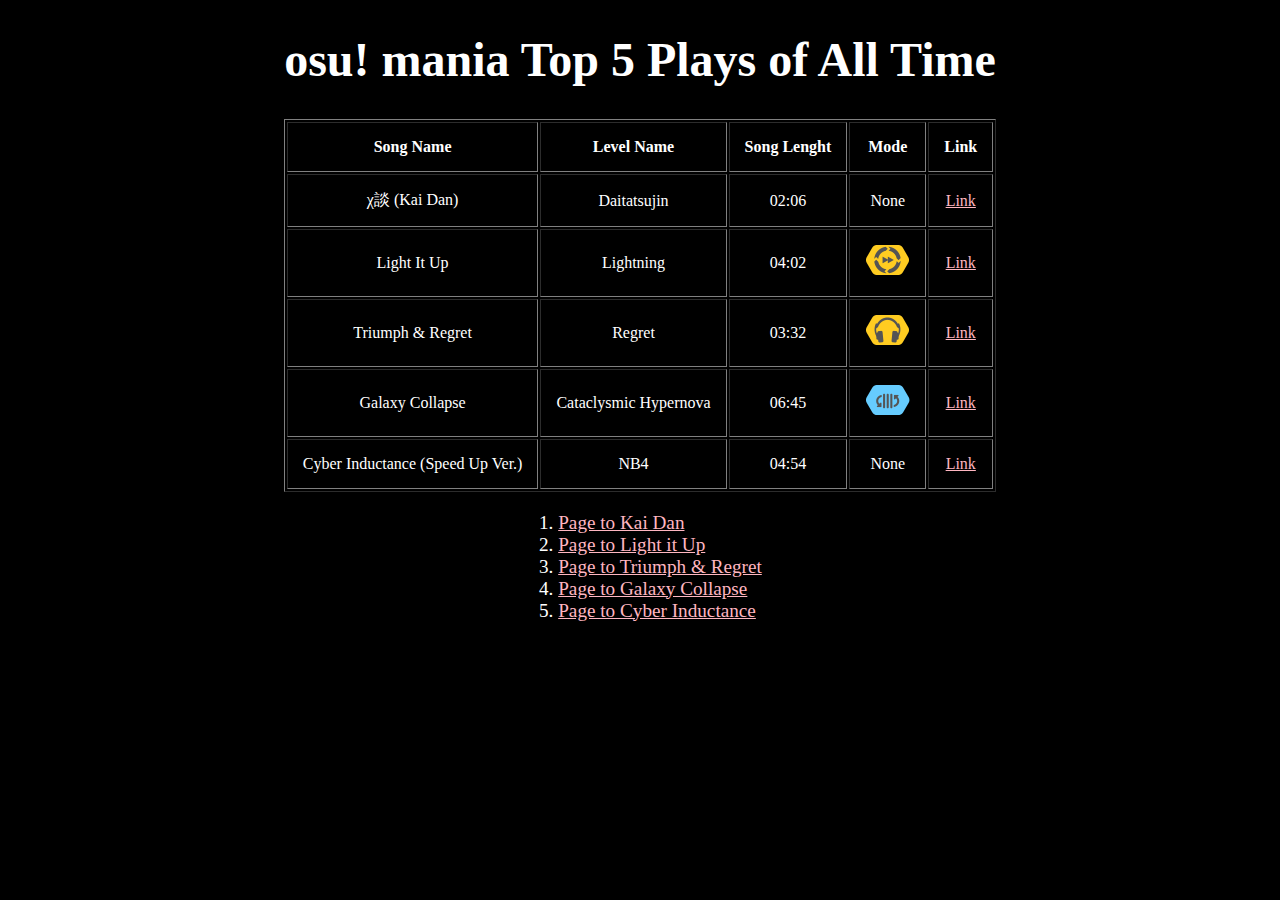
<file: index.html>
<!DOCTYPE HTML>
<html lang="en">

<head>
    <meta charset="UTF-8">
    <meta name="viewport" content="width=device-width, initial-scale=1.0">
    <title>Game Play of All Time </title>
    <link rel="stylesheet" href="index.css">
</head>

<body>
    <h1>osu! mania Top 5 Plays of All Time</h1>
    <table border="1" align="center">
        <tr>
            <th>Song Name</th>
            <th>Level Name</th>
            <th>Song Lenght</th>
            <th>Mode</th>
            <th>Link</th>
        </tr>
        <tr>
            <td>χ談 (Kai Dan)</td>
            <td>Daitatsujin</td>
            <td>02:06</td>
            <td>None</td>
            <td><a class="link" href="https://osu.ppy.sh/beatmapsets/623951#mania/1315053">Link</a></td>
        </tr>
        <tr>
            <td>Light It Up</td>
            <td>Lightning</td>
            <td>04:02</td>
            <td><img src="Photos/mod_double-time.png">
                </img></td>
            <td><a class="link" href="https://osu.ppy.sh/beatmapsets/455164#mania/975667">Link</a></td>
        </tr>
        <tr>
            <td>Triumph & Regret</td>
            <td>Regret</td>
            <td>03:32</td>
            <td>
                <img src="Photos/mod_nightcore.png"></img>
            </td>
            <td><a class="link" href="https://osu.ppy.sh/beatmapsets/347650#mania/767046">Link</a></td>
        </tr>
        <tr>
            <td>Galaxy Collapse</td>
            <td>Cataclysmic Hypernova</td>
            <td>06:45</td>
            <td>
                <img src="Photos/mod_mirror.png"></img>
            </td>
            <td><a class="link" href="https://osu.ppy.sh/beatmapsets/400078#mania/992512">Link</a></td>
        </tr>
        <tr>
            <td>Cyber Inductance (Speed Up Ver.)</td>
            <td>NB4</td>
            <td>04:54</td>
            <td>None</td>
            <td><a class="link" href="https://osu.ppy.sh/beatmapsets/827679#mania/1938170">Link</a></td>
        </tr>
    </table>
    <ol>
        <li><a href="Kai.html">Page to Kai Dan</a></li>
        <li><a href="Light.html">Page to Light it Up</a></li>
        <li><a href="Regret.html">Page to Triumph & Regret</a></li>
        <li><a href="Galaxy.html">Page to Galaxy Collapse</a></li>
        <li><a href="cyber.html">Page to Cyber Inductance</a></li>
    </ol>
</body>

</html>
</file>
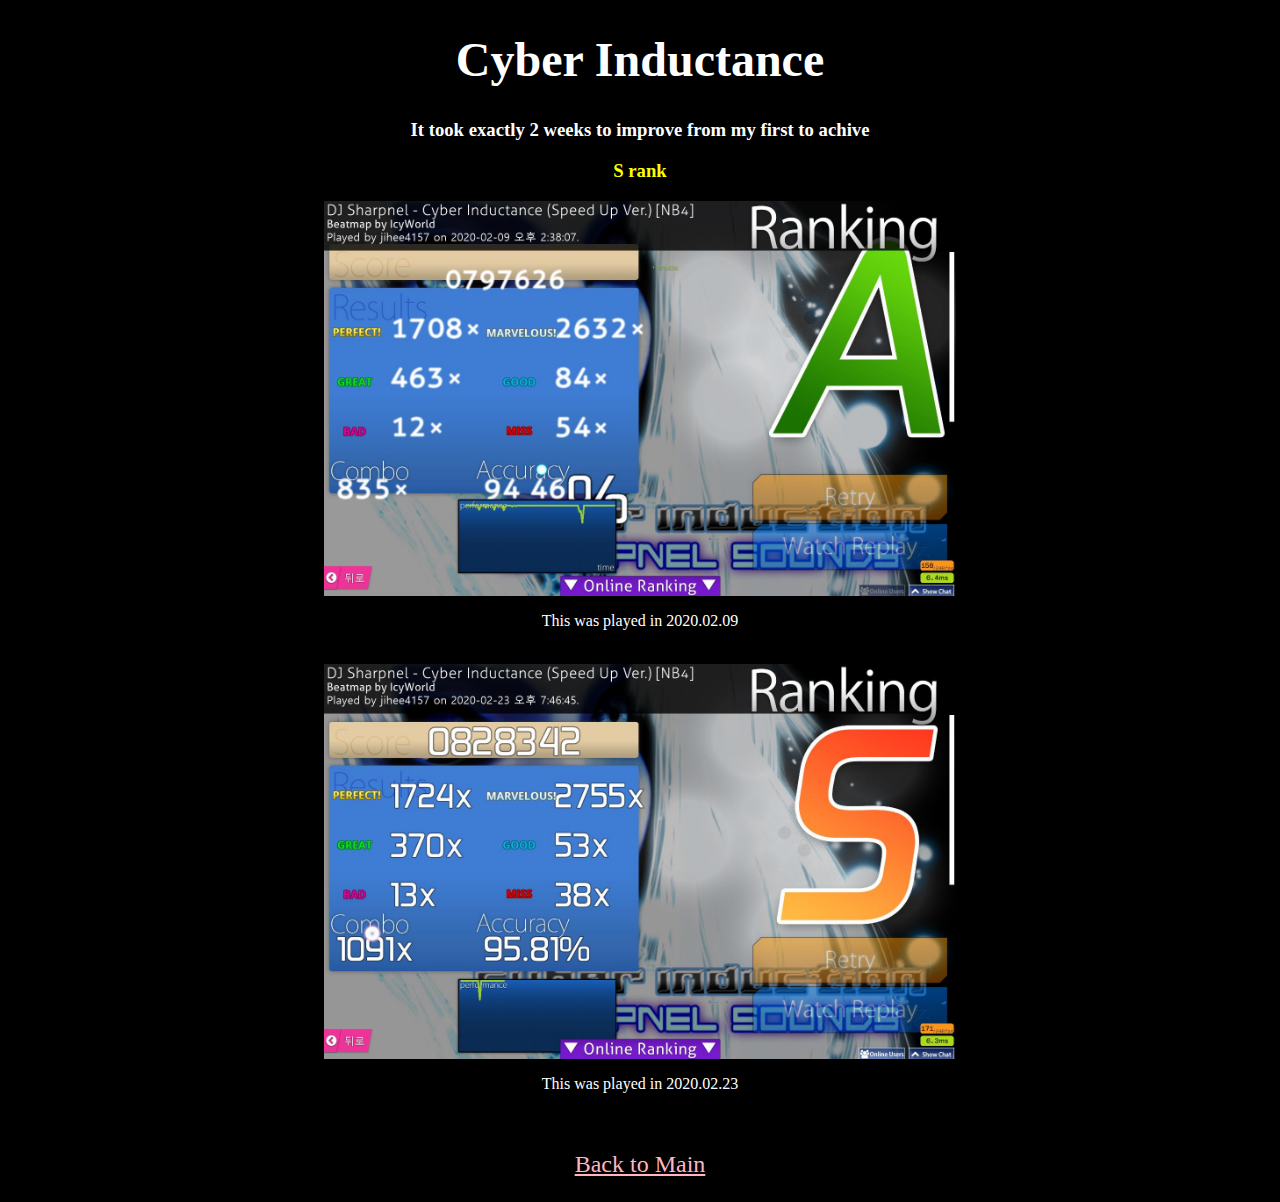
<file: cyber.html>
<!DOCTYPE html>
<html lang="en">

<head>
    <meta charset="UTF-8">
    <meta name="viewport" content="width=device-width, initial-scale=1.0">
    <title>Cyber Inductance</title>
    <link rel="stylesheet" href="cyber.css">
</head>

<body>
    <h1>Cyber Inductance</h1>
    <h3>It took exactly 2 weeks to improve from my first to achive <h3 class="h3yellow">S rank</h3>
    </h3>
    <img class="center" alt="Cyber Inductance A" src="Photos/screenshot250.jpg"></img>
    <p>This was played in 2020.02.09</p>
    <br>
    <img class="center" alt="Cyber Inductance S" src="Photos/screenshot271.jpg"></img>
    <p>This was played in 2020.02.23</p>
    <br>
    <p class="back"><a href="index.html">Back to Main</a></p>

</body>

</html>
</file>
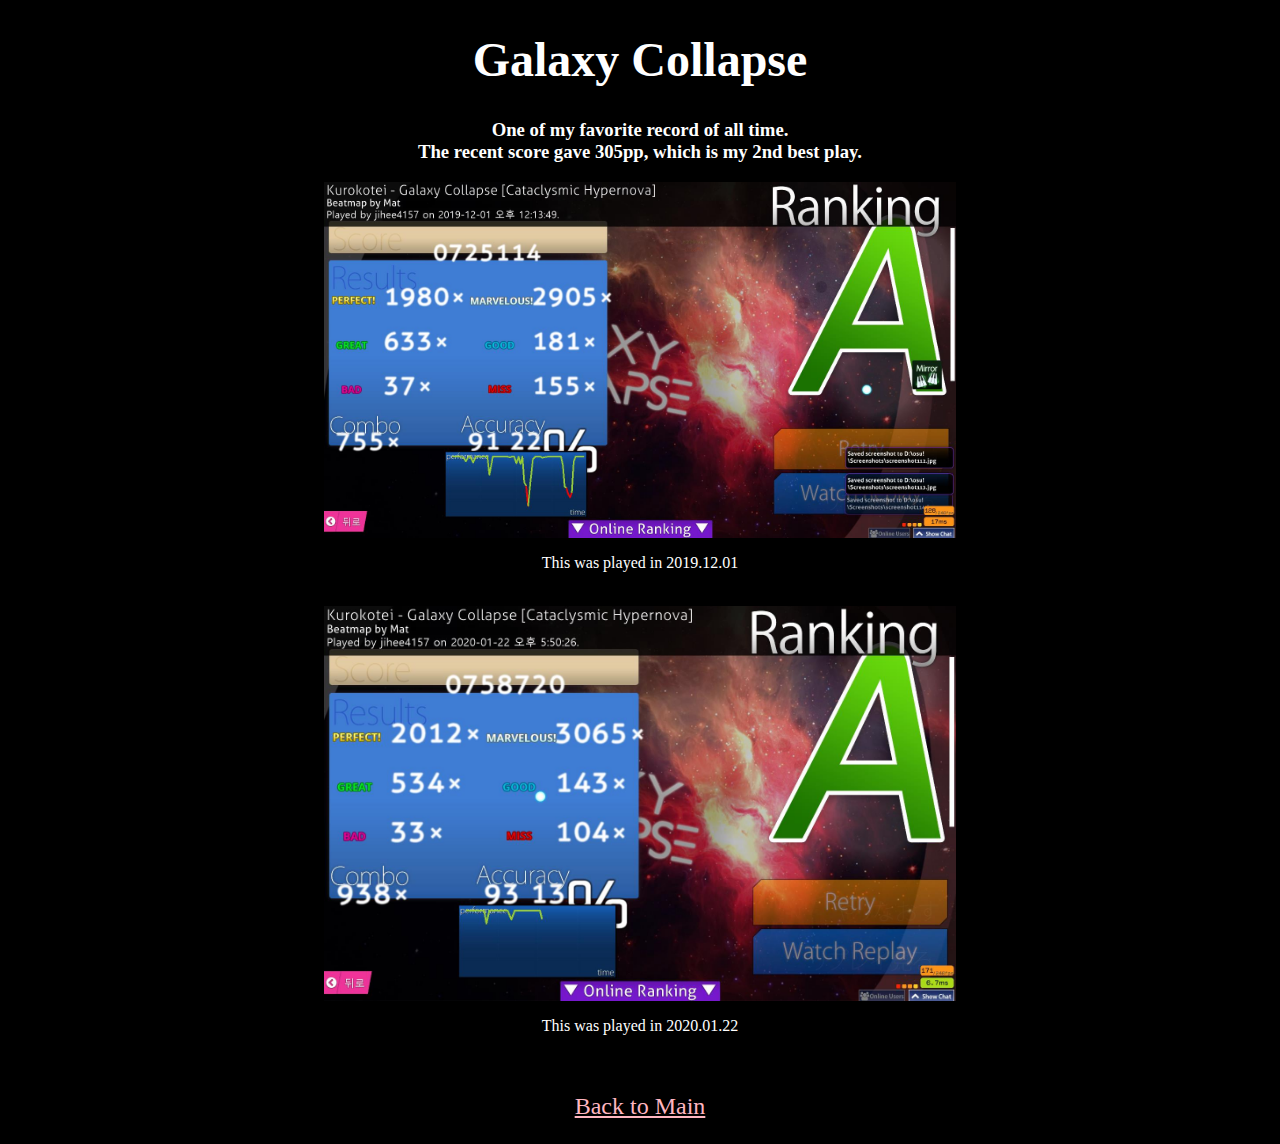
<file: Galaxy.html>
<!DOCTYPE html>
<html lang="en">

<head>
    <meta charset="UTF-8">
    <meta name="viewport" content="width=device-width, initial-scale=1.0">
    <title>Galaxy Collapse</title>
    <link rel="stylesheet" href="Galaxy.css">
</head>

<body>
    <h1>Galaxy Collapse</h1>
    <h3>One of my favorite record of all time.
        <br>
        The recent score gave 305pp, which is my 2nd best play.</h3>
    <img class="center" alt="Fisrt Galaxy Collapse Pass" src="Photos/screenshot115.jpg"></img>
    <p>This was played in 2019.12.01</p>
    <br>
    <img class="center" alt="Recent Score" src="Photos/screenshot230.jpg"></img>
    <p>This was played in 2020.01.22</p>
    <br>
    <p class="back"><a href="index.html">Back to Main</a></p>
</body>

</html>
</file>
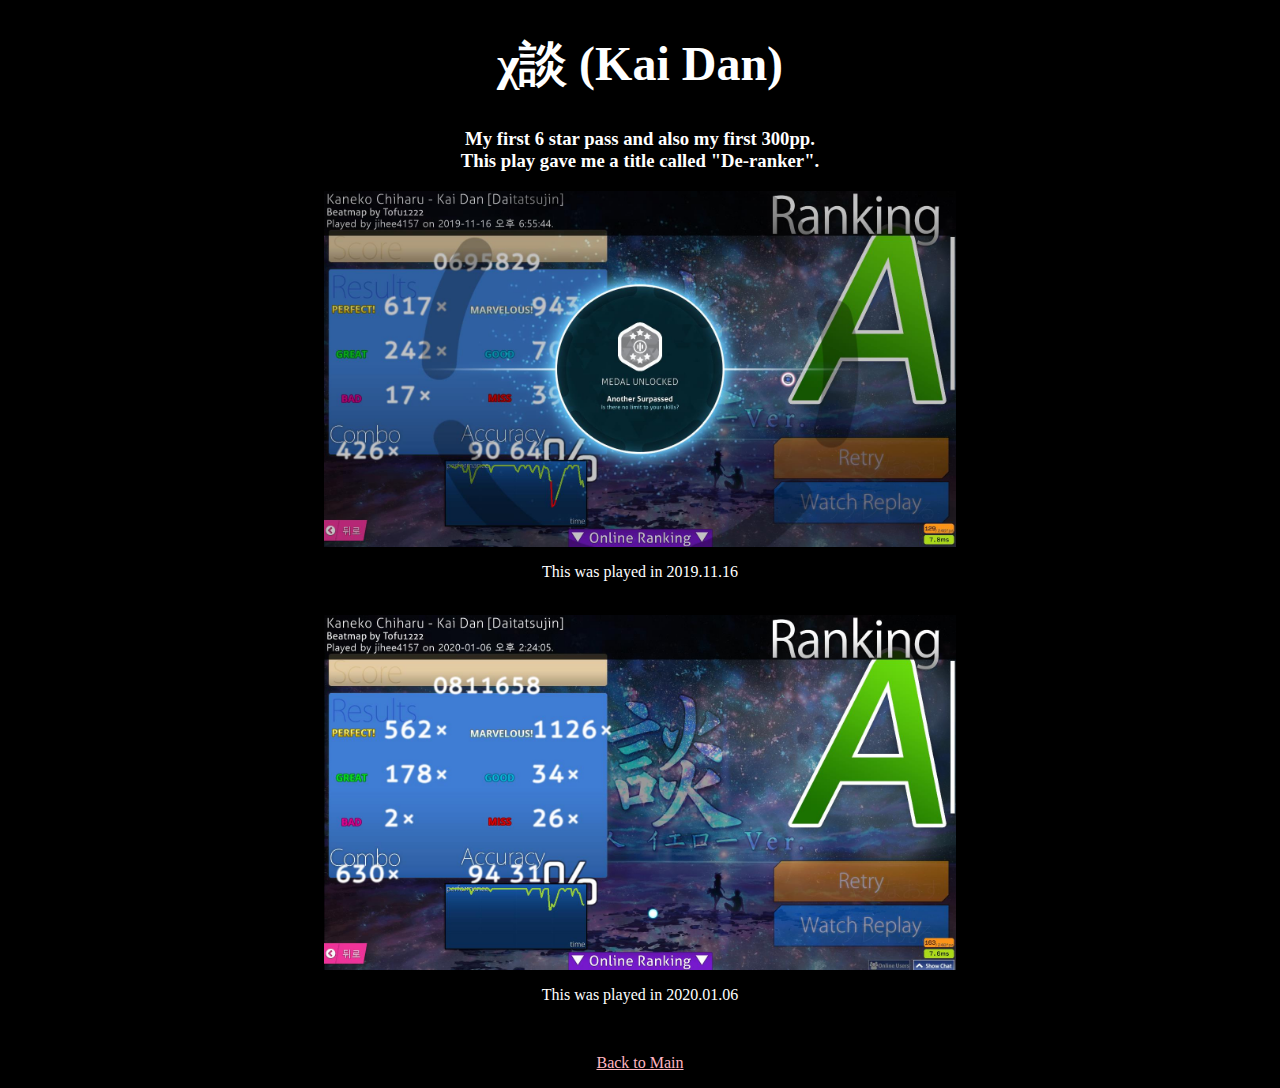
<file: Kai.html>
<!DOCTYPE html>
<html lang="en">

<head>
    <meta charset="UTF-8">
    <meta name="viewport" content="width=device-width, initial-scale=1.0">
    <title>χ談 (Kai Dan)</title>
    <link rel="stylesheet" href="kai.css">
</head>

<body>
    <h1>χ談 (Kai Dan)</h1>
    <h3>My first 6 star pass and also my first 300pp.
        <br>
        This play gave me a title called "De-ranker".</h3>
    <img class="center" alt="Fisrt 6 star Pass" src="Photos/screenshot071.jpg"></img>
    <p>This was played in 2019.11.16</p>
    <br>
    <img class="center" alt="Recent Score" src="Photos/screenshot160.jpg"></img>
    <p>This was played in 2020.01.06</p>
    <br>

    <p><a href="index.html">Back to Main</a></p>
</body>

</html>
</file>
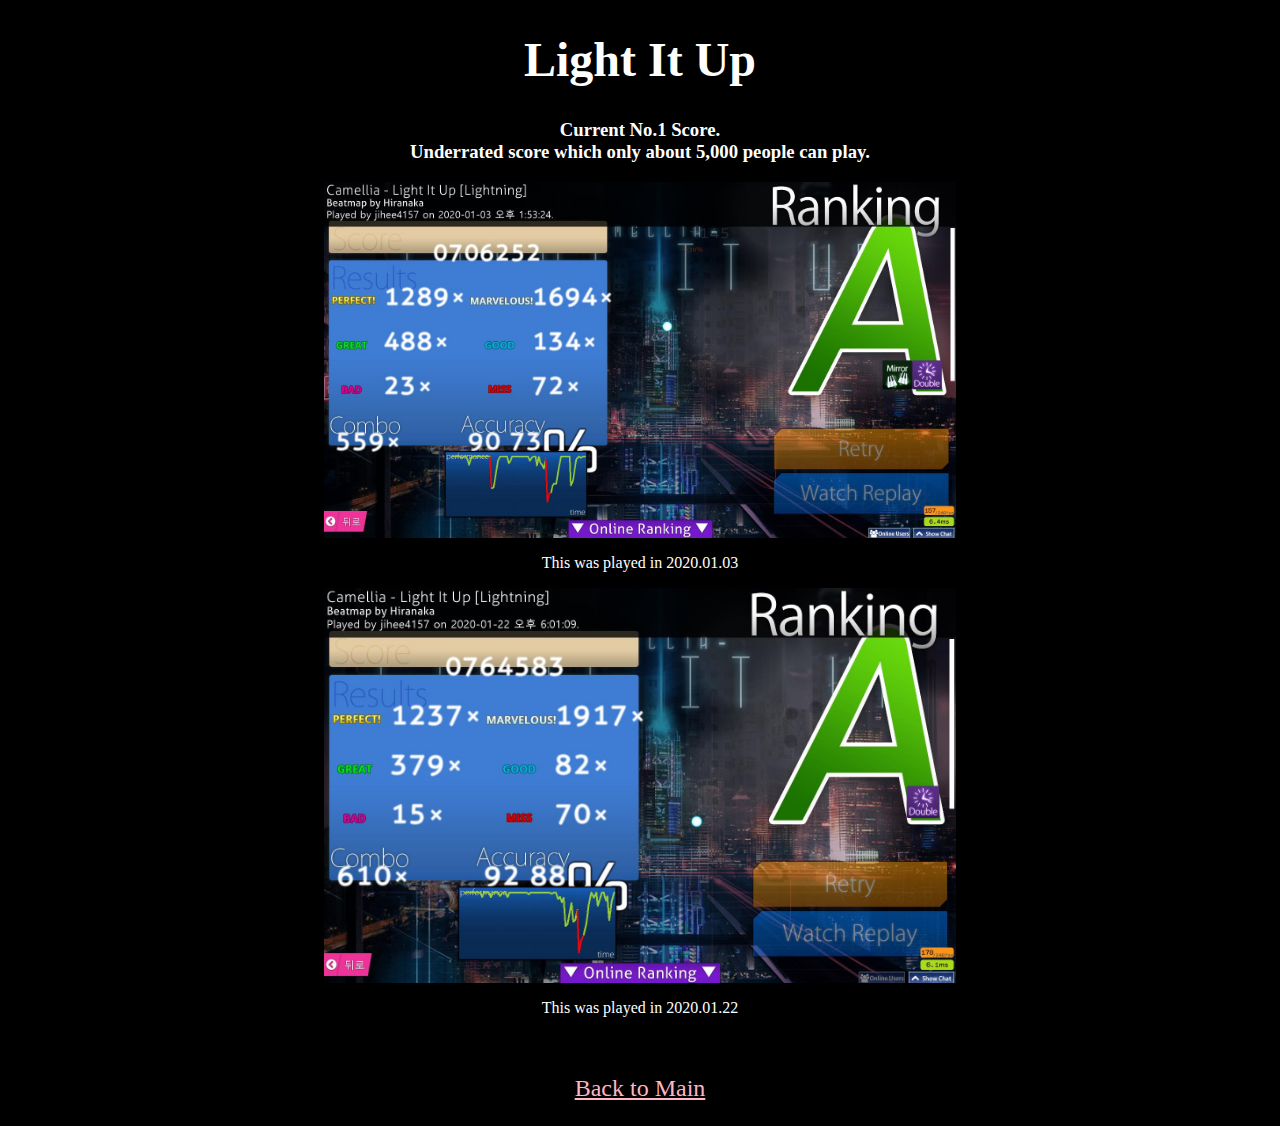
<file: Light.html>
<!DOCTYPE html>
<html lang="en">

<head>
    <meta charset="UTF-8">
    <meta name="viewport" content="width=device-width, initial-scale=1.0">
    <title>Light it Up</title>
    <link rel="stylesheet" href="light.css">
</head>

<body>
    <h1>Light It Up</h1>
    <h3>Current No.1 Score. <br>
        Underrated score which only about 5,000 people can play.</h3>
    <img class="center" alt="First Light it Up pass" src="Photos/screenshot151.jpg"></img>
    <p>This was played in 2020.01.03</p>
    <img class="center" alt="Recent Score" src="Photos/screenshot231.jpg"></img>
    <p>This was played in 2020.01.22</p>
    <br>
    <p class="back"><a href="index.html">Back to Main</a></p>
</body>

</html>
</file>
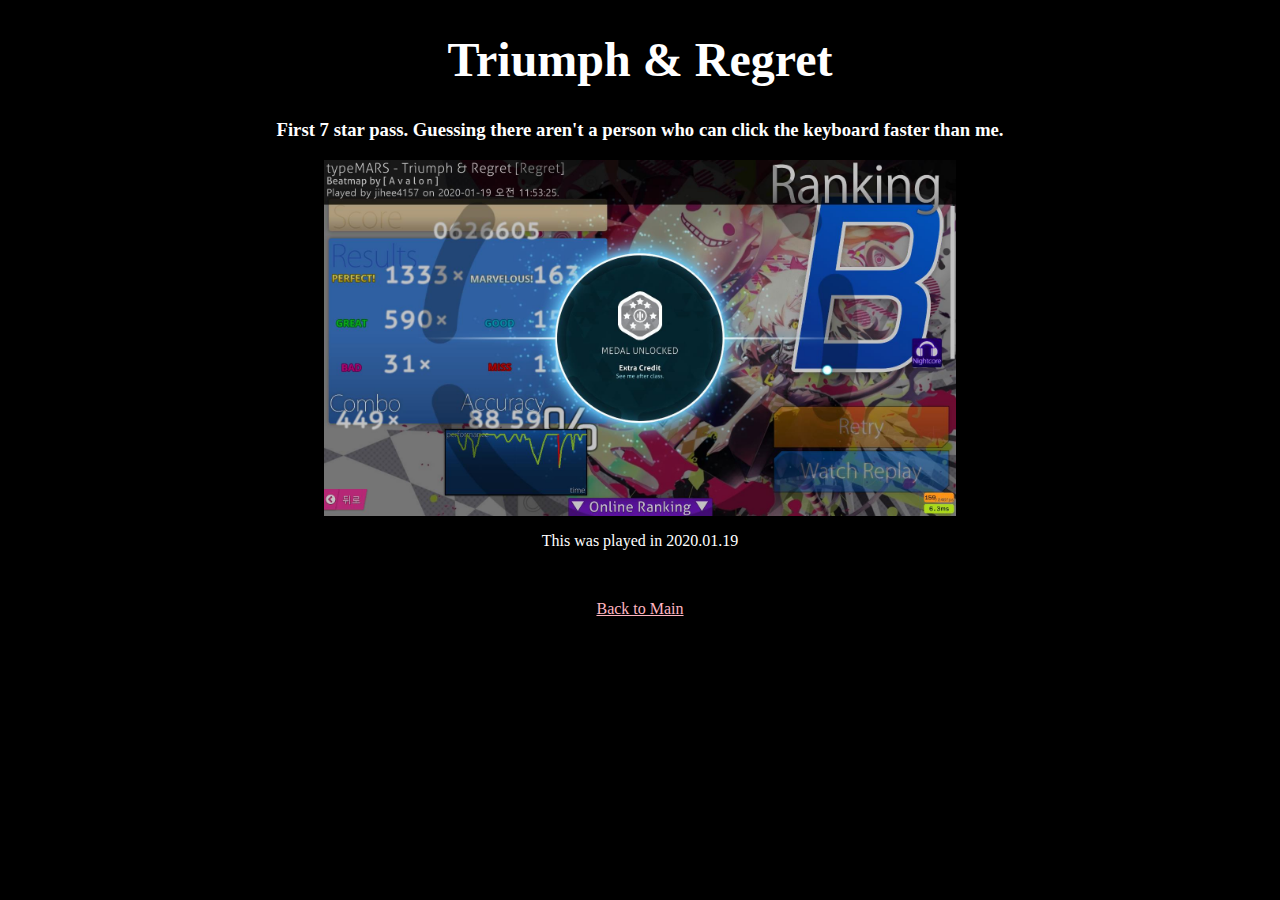
<file: Regret.html>
<!DOCTYPE html>
<html lang="en">
<head>
    <meta charset="UTF-8">
    <meta name="viewport" content="width=device-width, initial-scale=1.0">
    <title>Triumph & Regret</title>
    <link rel="stylesheet" href="Regret.css">
</head>
<body>
    <h1>Triumph & Regret</h1>
    <h3>First 7 star pass. Guessing there aren't a person who can
        click the keyboard faster than me.
        </h3>
    <img class="center" alt="Fisrt 6 star Pass" src="Photos/screenshot213.jpg"></img>
    <p>This was played in 2020.01.19</p>
    <br>
    <p><a href="index.html">Back to Main</a></p>
</body>
</html>
</file>
<file: index.css>
body{
    background-color: black;
    text-align: center;
}
h1{
    text-align: center;
    font-size: 48px;
    color: white;
}

th{
    padding: 15px;
    text-align: center;
    color: white;
}
td{
    padding: 15px;
    text-align: center;
    color: white;
}
ol  {
    text-align: left;
    font-size: larger;
    color: white;
    display:inline-block;

}
a{
    color: #FFB6C1;
}
</file>
<file: cyber.css>
body{
    background-color: black;
}
h1{
    text-align: center;
    font-size: 48px;
    color: white;
}
a{
    color: #FFB6C1;
}
.back{
    font-size: 24px;
    text-align: center;
    color: white;
}
.center {
    display: block;
    margin-left: auto;
    margin-right: auto;
    width: 50%;
  }
p{
    color: white;
    text-align: center;
}
.h3yellow{
    color: yellow;
}
h3{
    text-align: center;
    color: white;
}
</file>
<file: Galaxy.css>
body{
    background-color: black;
}
h1{
    text-align: center;
    font-size: 48px;
    color: white;
}
a{
    color: #FFB6C1;
}
.back{
    font-size: 24px;
    text-align: center;
    color: white;
}
.center {
    display: block;
    margin-left: auto;
    margin-right: auto;
    width: 50%;
  }
p{
    color: white;
    text-align: center;
}
h3{
    text-align: center;
    color: white;
}
</file>
<file: kai.css>
body{
    background-color: black;
}
h1{
    text-align: center;
    font-size: 48px;
    color: white;
}
a{
    color: #FFB6C1;
}
.back{
    font-size: 24px;
    text-align: center;
    color: white;
}
.center {
    display: block;
    margin-left: auto;
    margin-right: auto;
    width: 50%;
  }
p{
    color: white;
    text-align: center;
}
h3{
    text-align: center;
    color: white;
}
</file>
<file: light.css>
body{
    background-color: black;
}
h1{
    text-align: center;
    font-size: 48px;
    color: white;
}
a{
    color: #FFB6C1;
}
.back{
    font-size: 24px;
    text-align: center;
    color: white;
}
.center {
    display: block;
    margin-left: auto;
    margin-right: auto;
    width: 50%;
  }
p{
    color: white;
    text-align: center;
}

h3{
    text-align: center;
    color: white;
}
</file>
<file: Regret.css>
body{
    background-color: black;
}
h1{
    text-align: center;
    font-size: 48px;
    color: white;
}
a{
    color: #FFB6C1;
}
.back{
    font-size: 24px;
    text-align: center;
    color: white;
}
.center {
    display: block;
    margin-left: auto;
    margin-right: auto;
    width: 50%;
  }
p{
    color: white;
    text-align: center;
}
h3{
    text-align: center;
    color: white;
}
</file>
